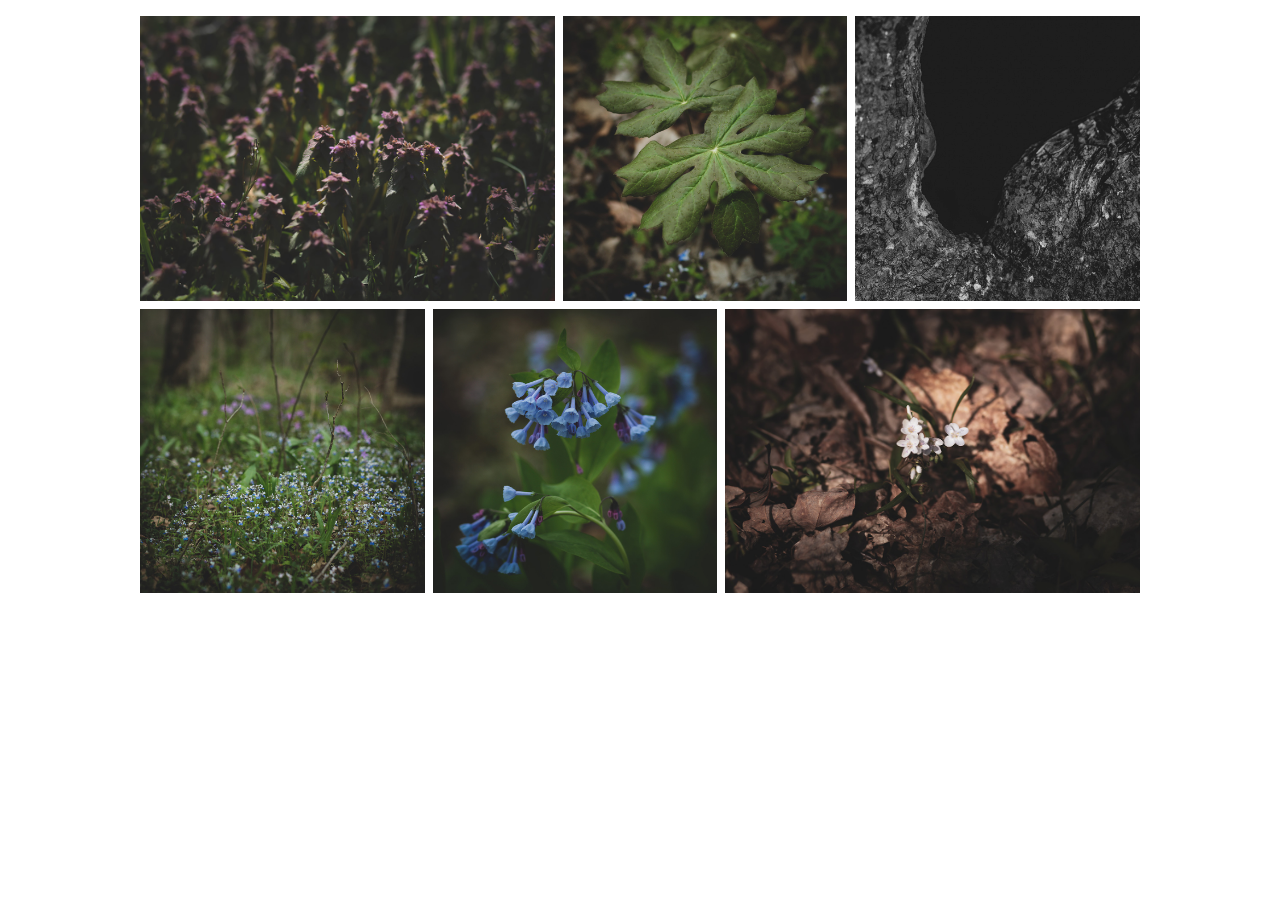
<file: Flexbox-image-grid/flexgrid.html>
<!DOCTYPE html>
<html lang="en">
<head>
    <meta charset="UTF-8">
    <meta http-equiv="X-UA-Compatible" content="IE=edge">
    <meta name="viewport" content="width=device-width, initial-scale=1.0">
    
    <title>Spring Photo Gallery</title>

        <link rel="preconnect" href="https://fonts.googleapis.com">
        <link rel="preconnect" href="https://fonts.gstatic.com" crossorigin>
        <link href="https://fonts.googleapis.com/css2?family=Josefin+Sans:wght@400;700&display=swap" rel="stylesheet">
        
        <link rel="stylesheet" href="/Flexbox-image-grid/flexgrid.css">
</head>

<!-- 
    Author: Cassie Lewis
    https://clewisdev.com
    Date: April 2023
 -->

 <body>
    
    <div class="image-container">

        <div class="spring-item expand">
            <img src="/Flexbox-image-grid/images/01.jpg" 
            alt="close up of red dead nettle flowers growing in green grass">
        </div>
        <div class="spring-item">
            <img src="/Flexbox-image-grid/images/02.jpg" 
            alt="close up of green may apples growing on forest floor">
        </div>
        <div class="spring-item">
            <img src="/Flexbox-image-grid/images/03.jpg" 
            alt="black and white image of hole in tree with bark">
        </div>
        <div class="spring-item">
            <img src="/Flexbox-image-grid/images/04.jpg" 
            alt="tiny blue and white flowers in spring grass">
        </div>
        <div class="spring-item">
            <img src="/Flexbox-image-grid/images/05.jpg" 
            alt="close up of bluebell flowers with green leaves">
        </div>
        <div class="spring-item expand">
            <img src="/Flexbox-image-grid/images/06.jpg" 
            alt="close up of white snow drop flowers growing among dead leaves">
        </div>

    </div>
 </body>
 </html>
</file>
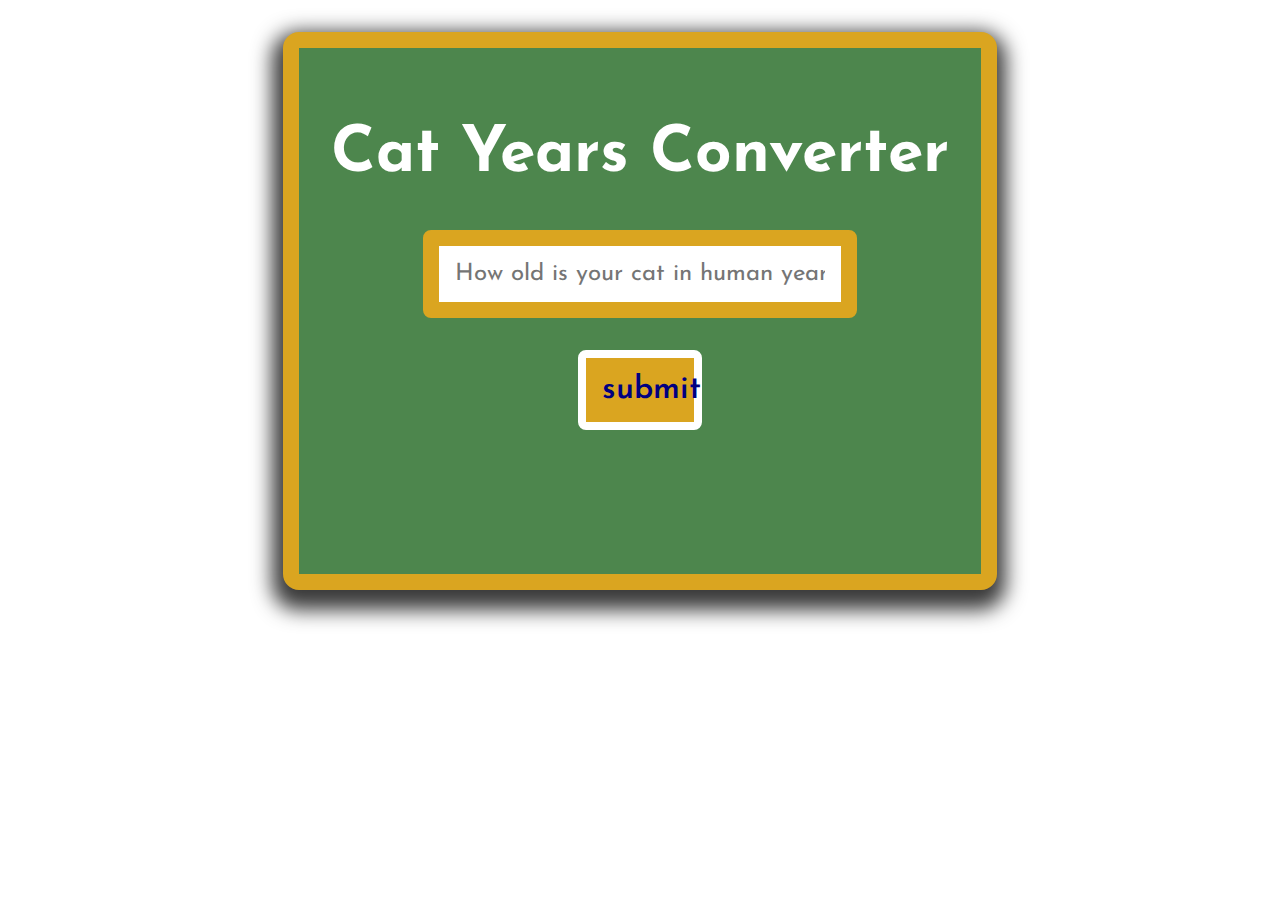
<file: JavaScript-projects/catconverter.html>
<!DOCTYPE html>
<html lang="en" dir="ltr">
  <head>
    <meta charset="UTF-8">
    <meta name="description" content="Cat Years Converter">
    <title>Cat Years Converter</title>

    <link rel="preconnect" href="https://fonts.googleapis.com">
    <link rel="preconnect" href="https://fonts.gstatic.com" crossorigin>
    <link href="https://fonts.googleapis.com/css2?family=Josefin+Sans:wght@200;600&display=swap" rel="stylesheet"> 
    
    <link href="catconverter.css" type="text/css" rel="stylesheet" />
    
</head>

<!--
Cat Years Converter
Author: Cassie Lewis
clewisdev.com
Date: July 2022
-->

<body>

<div class="wrapper" id="wrapper">    

<!--<form class="age-form" id="age-form">-->
  <h1>Cat Years Converter</h1>

<!--<label id="age-label" class="input-label" for="age">Age</label>-->

<input id="input-box" class= "input-box" type="text" placeholder="How old is your cat in human years?">

<button id="submit-info" class="submit-info">submit</button>
<!--</form>-->

<div class="info" id="info">
<p class="placeholder" id="placeholder"></p>
<img src="/JavaScript-projects/images/blackcat.jpg" class="cat-image" id="cat-image" width="100" alt="silhouette of black cat">
</div>

</div>

<script src="/JavaScript-projects/animalage.js"></script>


</body>
</html>
</file>
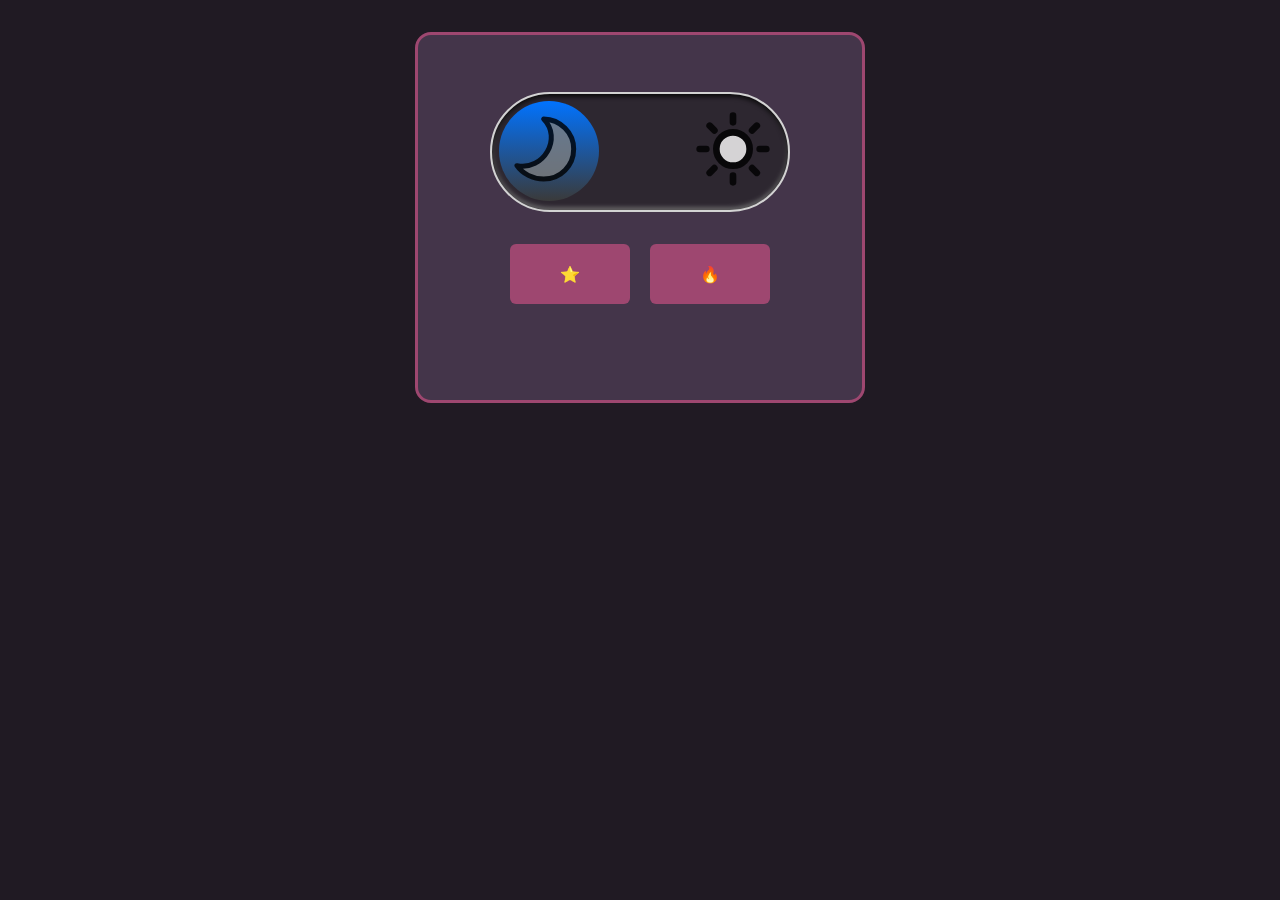
<file: Light-dark-toggle/toggle.html>
<!DOCTYPE html>
<html lang="en">
    <!-- 
    Author: Cassie Lewis  
    -->
<head>
    <meta charset="UTF-8">
    <meta http-equiv="X-UA-Compatible" content="IE=edge">
    <meta name="viewport" content="width=device-width, initial-scale=1.0">
    
    <title>Light / Dark Mode Toggle</title>

    <!-- GOOGLE FONTS, added Poppins 700-->
    <link rel="preconnect" href="https://fonts.googleapis.com">
    <link rel="preconnect" href="https://fonts.gstatic.com" crossorigin>
    <link href="https://fonts.googleapis.com/css2?family=Poppins:wght@700&display=swap" rel="stylesheet">
        
    <!--CSS STYLESHEET-->
    <link rel="stylesheet" href="toggle.css">

</head>

<body>

    <div class="body-container">
    
    <header>

    <!--dark/light toggle-->
        <input 
        type="checkbox" 
        id="lightmode-toggle">

        <label 
            for="lightmode-toggle" 
            aria-label="light and dark mode toggle"
            tabindex="0"
            id="lightmode-label">
            <!--svgrepo.com-->
            <!--add code and classes-->
            <svg class="moon" width="800px" height="800px" viewBox="0 0 24 24" fill="none" xmlns="http://www.w3.org/2000/svg">
                <path d="M3 17C10.952 18.6176 16.6829 8.75775 11 3C16.0007 3.13144 20 7.11149 20 12C20 16.9715 16.1188 21 11 21C7.77111 21 4.65938 19.4319 3 17Z" stroke="#000000" stroke-width="1.5" stroke-linejoin="round"/>
            </svg>
            <svg class="sun" width="800px" height="800px" viewBox="0 0 24 24" fill="none" xmlns="http://www.w3.org/2000/svg">
                <g id="Environment / Sun">
                <path id="Vector" d="M12 4V2M12 20V22M6.41421 6.41421L5 5M17.728 17.728L19.1422 19.1422M4 12H2M20 12H22M17.7285 6.41421L19.1427 5M6.4147 17.728L5.00049 19.1422M12 17C9.23858 17 7 14.7614 7 12C7 9.23858 9.23858 7 12 7C14.7614 7 17 9.23858 17 12C17 14.7614 14.7614 17 12 17Z" stroke="#000000" stroke-width="2" stroke-linecap="round" stroke-linejoin="round"/>
                </g>
            </svg>
        </label>
        <!--end dark/light toggle-->

    </header>

    <main>

        <section class="products-container">

            <button 
                class="star-btn" 
                id="star-btn" 
                aria-label="add star product">
                ⭐
            </button>
            
            <button 
                class="fire-btn" 
                id ="fire-btn" 
                aria-label="add fire product">
                🔥
            </button>

        </section>



    </main>
    </div>

</body>

<script src="toggle.js"></script>

</html>
</file>
<file: Flexbox-image-grid/flexgrid.css>
/*
Author: Cassie Lewis
https://clewisdev.com
Date: April 2023
*/

/****** VARIABLES ******/

:root {
    
    /*COLORS*/
  
    
    /*BORDER RADIUS*/
    --br-soft: 1rem;
    --br-round: 50%;
    
    /*FONT SIZES*/
    --fs-xs: 1rem;
    --fs-s: 1.25rem;
    --fs-m: 1.5rem;
    --fs-l: 2.25rem;
    --fs-title: 2.5rem;
}

/****** MARGIN AND PADDING RESET ******/

* {
    margin: 0;
    padding: 0;
    box-sizing: border-box;
}

/******* GLOBAL STYLES *******/

body {
    margin: 1em;
}

.image-container {
    max-width: 1000px;
    line-height: 0;
    margin: 0 auto;

    display: flex;
    flex-wrap: wrap;
    gap: 0.5em;
}

.spring-item {
    flex: 1 220px;
}

.expand {
    flex: 350px;
}

img {
    width: 100%;
    height: 100%;
    object-fit: cover;
}
</file>
<file: JavaScript-projects/catconverter.css>
/*
Cat Age Converter
Author: Cassie Lewis
clewisdev.com
Date: July 2022
*/

/*------ GLOBAL STYLES ------*/

body {
    font-family: 'Josefin Sans', sans-serif;
    font-weight: 600;
    margin: 0;
    padding: 0;
    display: flex;
    justify-content: center;
    margin-top: 2rem;       
}

/*form {
    display: flex;
    align-items: center;
    flex-direction: column;
}*/

.wrapper {
    background-color: rgb(77, 134, 77);
    max-width: 50%;
    padding: 2rem;
    border: 1rem solid goldenrod;
    border-radius: 1rem;
    box-shadow: -1px 10px 20px 10px rgb(59, 59, 59);
    display: flex;
    align-items: center;
    flex-direction: column;
}

h1 {
    font-size: 4em;
    color: white;
}

.input-box {
    font-family: 'Josefin Sans', sans-serif;
    font-size: 1.5em;
    color: navy;
    text-align: center;
    width: 60%;
    padding: 1rem;
    border: 1rem solid goldenrod;
    border-radius: .5rem
 
}

.submit-info {
    font-family: 'Josefin Sans', sans-serif;
    font-size: 2em;
    font-weight: 600;
    text-transform: lowercase;
    color: navy;
    background-color: goldenrod;
    padding: 1rem;
    margin-top: 2rem;
    margin-bottom: 3rem;
    width: 20%;
    border: .5rem solid white;
    border-radius: .5rem;
    /*box-shadow: -1px 10px 20px 10px rgb(59, 59, 59);*/
}

.info {
    display: flex;
    flex-direction: row;
    gap: 5rem;
}

.placeholder {
    font-size: 2em;
    color: white;
}

.cat-image {
    display: none;
}


@media screen and (max-width: 1000px) {
    .wrapper {
        width: 80%;
    }
}
</file>
<file: Light-dark-toggle/toggle.css>
/****** VARIABLES ******/

:root {

    /*COLORS*/
    --bg: #201a23;
    --field:#44354A;
    --button:#9e4770;
    --button-hover: #662845;
    --text: #fff;
    --button-text: gold;
    --focus: rgb(57, 57, 250);

    /*BORDER RADIUS*/
    --br-soft: 1rem;
    --br-round: 50%;
}

.lightmode {
    --bg:  #f4e1ff;
    --field: #ceb2d8;
    --button: #cc90ac;
    --button-hover: #ce5f93;
    --text: #555;
    --button-text: #00366B;
    --focus: gold;
}

/*====== MARGIN AND PADDING RESET ======*/

* {
    margin: 0;
    padding: 0;
    box-sizing: border-box;
}

/*====== GLOBAL STYLES ******/

body {
    font-family: 'Poppins', sans-serif;
    text-align: center;
    max-width: 500px;
    background: var(--bg);
    color: var(--text);
    margin: 0 auto;
}

button {
    width: 120px;
    height: 60px;
    font-size: var(--fs-s);
    background: var(--button);
    border: none;
    border-radius: 6px;
    cursor: pointer;
    transition: all .5s ease;
}

button:hover {
    background: var(--button-hover);
    transform: scale(1.1);
   
}

button:focus {
    background: var(--button-hover);
    outline: 3px solid var(--focus);
}

button:active {
    background: var(--button-hover);
    transform: scale(.90);
}

.star-btn {
    margin-right: 1em;
}

.body-container {
    width: 90%;
    background-color: var(--field);
    padding: 2em;
    margin: 2em auto 0 auto;
    border-radius: var(--br-soft);
    border: 3px solid var(--button);
}

.products-container {
    margin-bottom: 4em;
}

/*====== TOGGLE ======*/

label { /*toggle container*/
    width: 300px;
    height: 120px;
    position: relative;
    display: block;
    background-color: #2d2730;
    margin: 0 auto 2em auto;
    border: 2px solid lightgray;
    border-radius: 200px;
    box-shadow: inset 0px 2px 5px black, inset 0px -2px 5px gray;
    cursor: pointer;
    transition: 0.3s;
}

label:hover,
label:focus {
    transform: scale(1.1);
    outline: 5px solid var(--focus);  
}

label::after{ 
    /*toggle button, the ::after selector inserts something after the content of each selected element(s),
    use content or build it yourself like in this example*/
    content: '';
    width: 100px;
    height: 100px;
    position: absolute;
    top: 7px;
    left: 7px;
    background: linear-gradient(180deg, #0173ff, #3a3a3a);
    border-radius: var(--br-round);
    transition: 0.3s;
}

input { /* hide checkbox input, removes from screen reader */
    width: 0;
    height: 0;
    visibility: hidden;          
}   

input:checked + label { /*select and style the first label element that is placed immediately after the input element when checked*/
    background: #fff;
}

input:checked + label:after { /*select and style the first label:after element that is placed immediately after the input element when checked*/
    left: 290px;
    transform: translateX(-100%);
    background: linear-gradient(180deg, #ffcc89, #d8860b);
}

.moon,
.sun {
    position: absolute;
    width: 80px;
    height: 80px;
    top: 15px;
    opacity: .80;
    z-index: 1;
}

.moon {
    left: 15px;
    fill: #7e7e7e;
    transition: 0.3s;
}

.sun {
    right: 15px;
    fill: #fff;
    transition: 0.3s;
}

@media (max-width: 450px) {

    .products-container {
        display: flex;
        justify-content: center;
    }

    label {
        width: 200px;
        height: 80px;
    }

    label:after {
        width: 60px;
        height: 60px;
    }

    input:checked + label:after {
        left: 190px;
    }

    .sun,
    .moon {
        width: 50px;
        height: 50px;
        top: 10px;
    }

    .moon {
        left: 10px;
    }

    .sun {
        right: 10px;
    }
}
</file>
